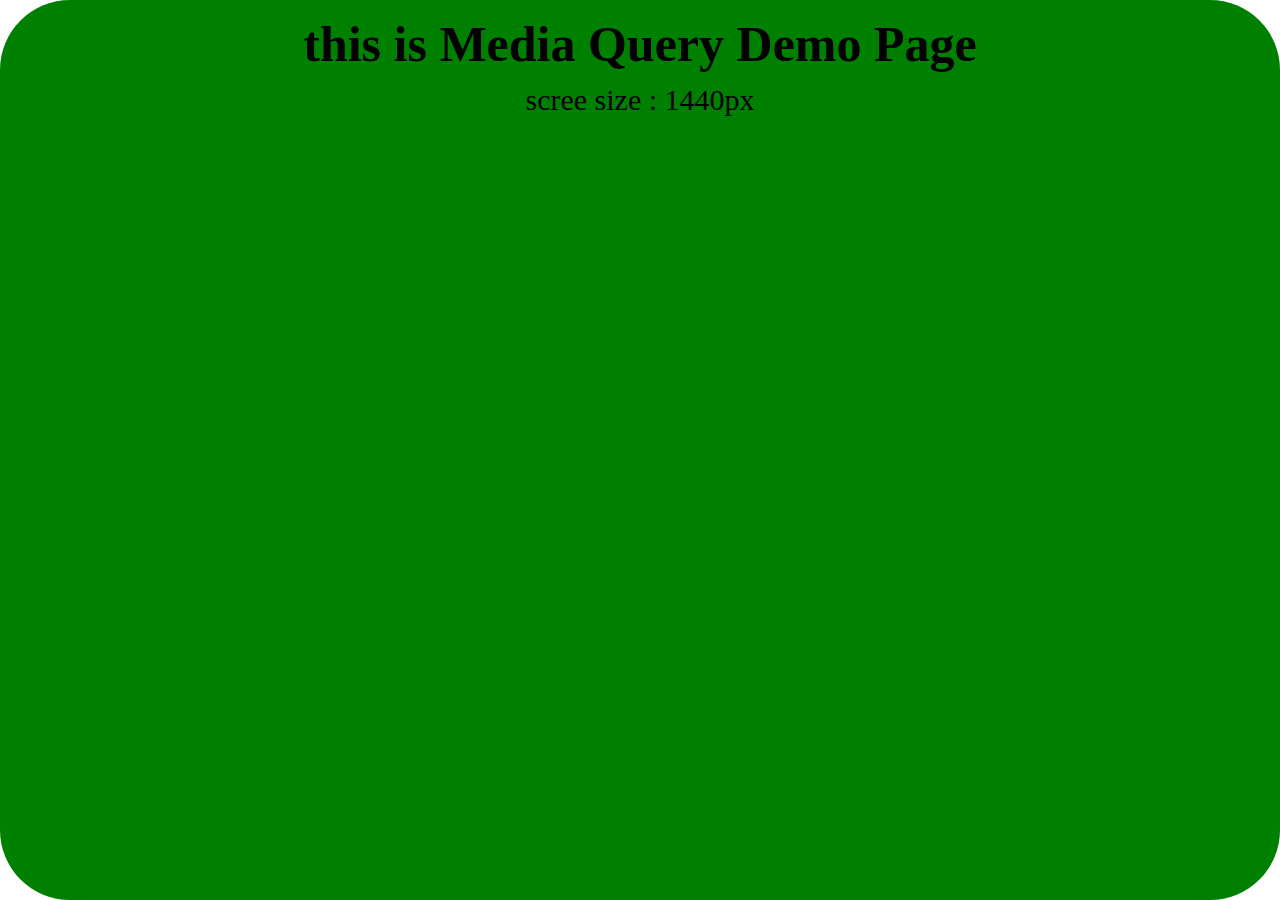
<file: index.html>
<!DOCTYPE html>
<html lang="en">
<head>
    <meta charset="UTF-8">
    <meta http-equiv="X-UA-Compatible" content="IE=edge">
    <meta name="viewport" content="width=device-width, initial-scale=1.0">
    <link rel="stylesheet" href="style.css">
    <title>Document</title>
</head>
<body>
    <div class="container">
        <H1>this is Media Query Demo Page</H1>
        <p class="box1">scree size : 1440px</p>
        <p class="box2">scree size : 1024px</p>
        <p class="box3">scree size : 768px</p>
        <p class="box4">scree size : 425px</p>
    </div>


</body>
</html>
</file>
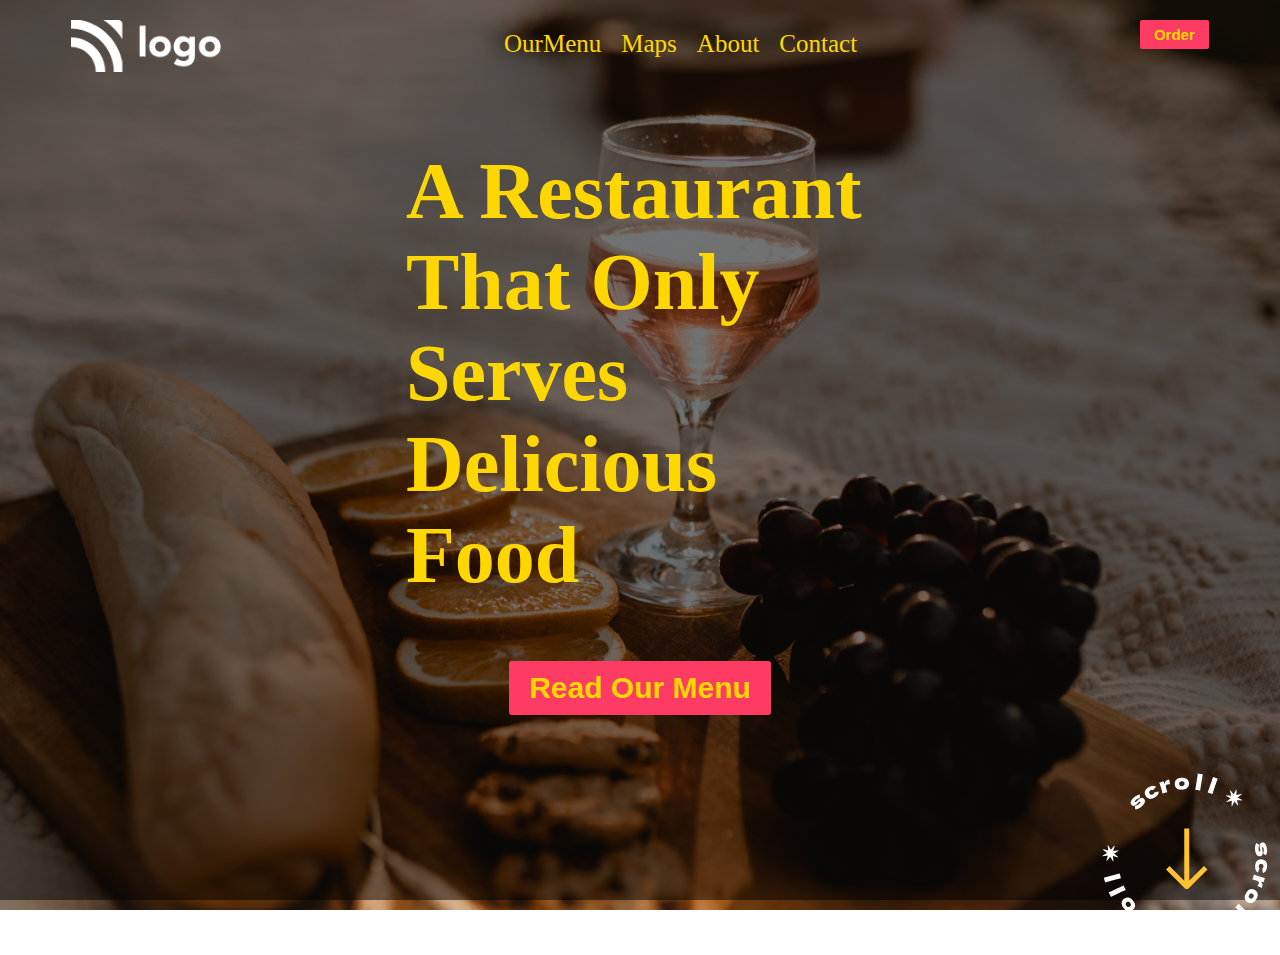
<file: ASSIGNMENT/assignment 1 feb3/index.html>
<!DOCTYPE html>
<html lang="en">
<head>
    <meta charset="UTF-8">
    <meta http-equiv="X-UA-Compatible" content="IE=edge">
    <meta name="viewport" content="width=device-width, initial-scale=1.0">
    <title>Document</title>
    <link rel="stylesheet" href="styles/style.css">
</head>
<body >
    <header>
        <nav>
           
                <div>
                    <a href="#"> <img class="logo" src="assets/white-logo.png" alt="logo"></a>
                </div>

                <div>     
                    <ul>
                        <li><a href="#">OurMenu</a></li>
                        <li><a href="#">Maps</a></li>
                        <li><a href="#">About</a></li>
                        <li><a href="#">Contact</a></li>
                       
                    </ul>
                </div>  
                <div>
                    <button class="btnorder"><a href="#">Order</a></button>
                </div>
        </nav>
    </header>
    <section>
        <h1>A Restaurant That Only Serves Delicious Food</h1>
       <div> <button class="btnmenu"><a href="#">Read Our Menu</a></button></div>
      
    </section>
    <footer>
         <div class="scroll"><a href="#"><img src="assets/scroll.png" alt="scroll"></a></div>
    </footer>
</body>
</html>
</file>
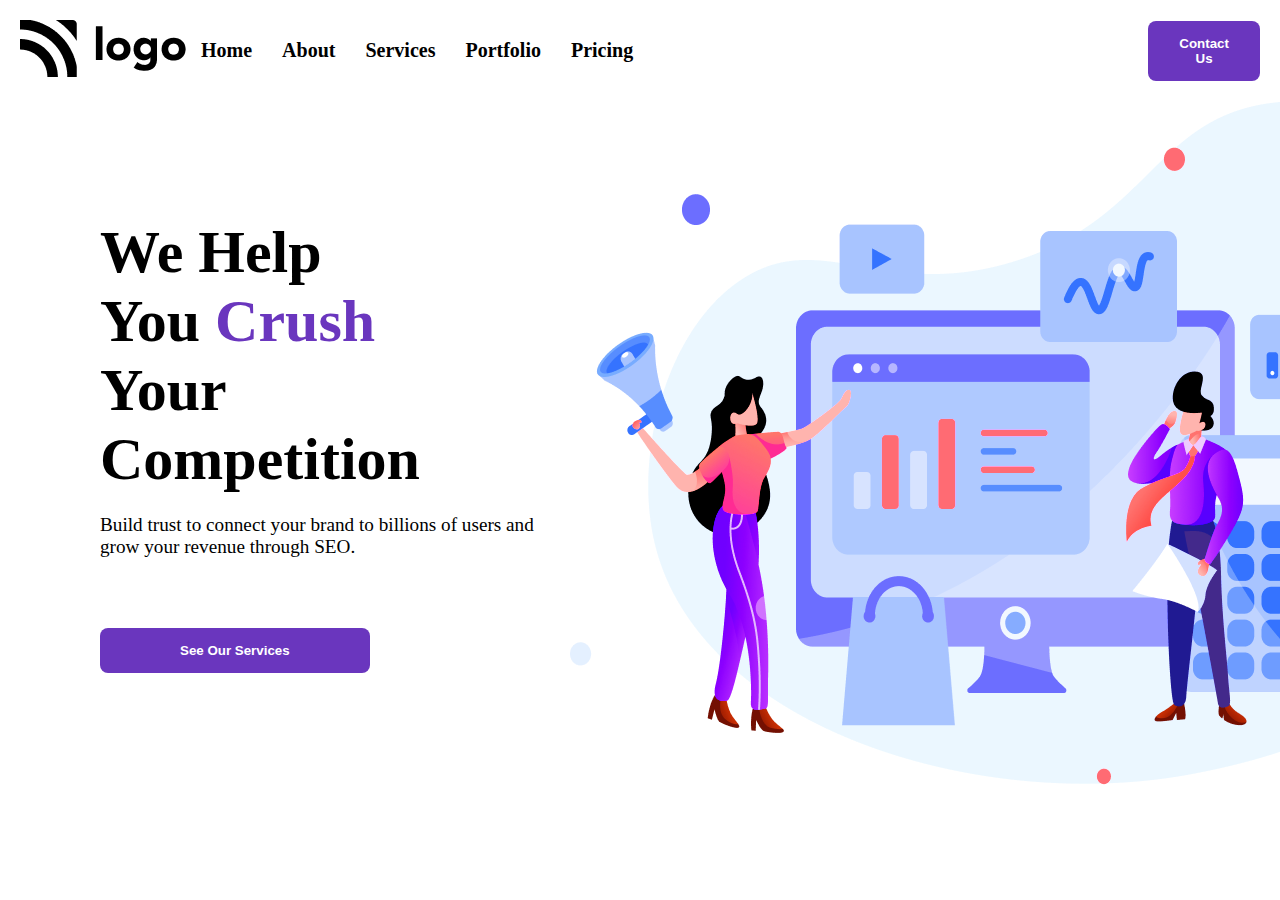
<file: ASSIGNMENT/assignment 2 feb4/index.html>
<!DOCTYPE html>
<html lang="en">

<head>
    <meta charset="UTF-8">
    <meta http-equiv="X-UA-Compatible" content="IE=edge">
    <meta name="viewport" content="width=device-width, initial-scale=1.0">
    <title>Assignment-2</title>
    <link rel="stylesheet" href="./styles/style.css">
    <link rel="preconnect" href="https://fonts.googleapis.com">
    <link rel="preconnect" href="https://fonts.gstatic.com" crossorigin>
    <link href="https://fonts.googleapis.com/css2?family=Poppins:wght@300;400;500;700&display=swap" rel="stylesheet">
</head>

<body>
        <header>
            <nav>
                <div>
                    <img src="./assets/Logo.png" alt="logo">
                </div>
                 <div>
                        <ul>
                            <li><a href="#">Home</a></li>
                            <li><a href="#">About</a></li>
                            <li><a href="#">Services</a></li>
                            <li><a href="#">Portfolio</a></li>
                            <li><a href="#">Pricing</a></li>
                        </ul>
                 </div>
                 <div >
                        <button class="btntop btn" ><a href="#">Contact Us</a></button>
                 </div>

            </nav>
        </header>
        <section>
                <div class="leftsection">
                    <h1>We Help You <span>Crush</span> Your Competition</h1>
                    <p>Build trust to connect your brand to billions of users and grow your revenue through SEO.</p>
                    <div >
                        <button class="btnsee btn"><a href="#">See Our Services</a></button>
                    </div>
                </div>
                <div class="rightsection">
                    <img src="./assets/Header Illustration.png">
                </div>
                
        </section>
</body>

</html>
</file>
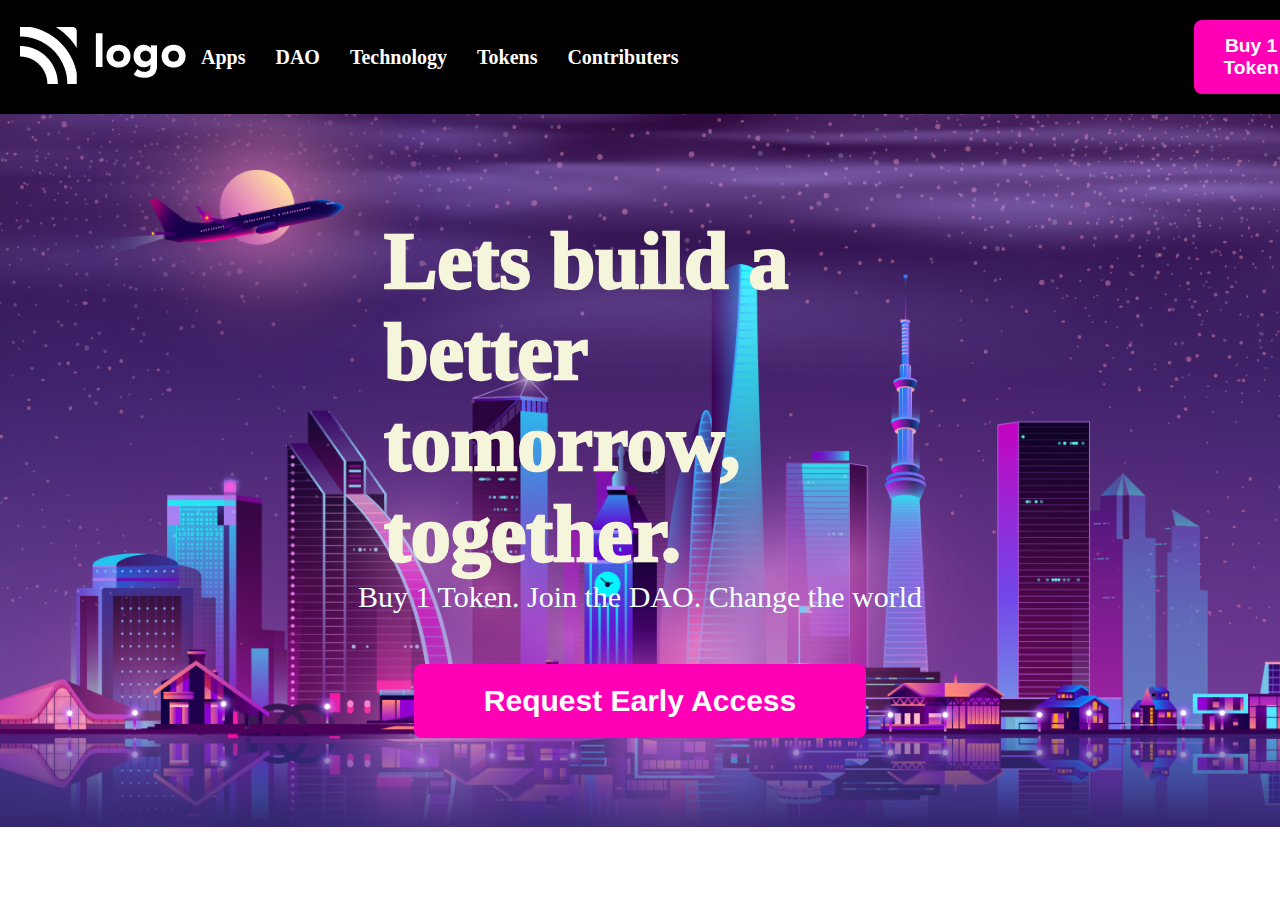
<file: ASSIGNMENT/assignment 3 feb5/index.html>
<!DOCTYPE html>
<html lang="en">

<head>
    <meta charset="UTF-8">
    <meta http-equiv="X-UA-Compatible" content="IE=edge">
    <meta name="viewport" content="width=device-width, initial-scale=1.0">
    <title>Assignment-03</title>
    <link rel="stylesheet" href="./styles/style.css">
    <link rel="preconnect" href="https://fonts.googleapis.com">
    <link rel="preconnect" href="https://fonts.gstatic.com" crossorigin>
    <link href="https://fonts.googleapis.com/css2?family=Poppins:wght@300;400;500;700&display=swap" rel="stylesheet">
</head>

<body>

  
 
<header>
            <nav>
                <div>
                    <img src="./assets/white-logo.png" alt="LOGO">
                </div>
                <div class="line"></div>
                 <div>
                        <ul>
                            <li>Apps</li>
                            <li>DAO</li>
                            <li>Technology</li>
                            <li>Tokens</li>
                            <li>Contributers</li>
                        </ul>
                 </div>
                 <div >
                        <button class="btntop btn" ><a href="#">Buy 1 Token</a></button>
                 </div>

            </nav>
        </header>
        <!-- Main Content Section Starts Here -->
        <section class="section">
            <h1 >Lets build a better tomorrow, together.</h1>
            <p >Buy 1 Token. Join the DAO. Change the world</p>
            <button class="btnmain btn">Request Early Access</button>
        </section>

    </div>

</body>

</html>
</file>
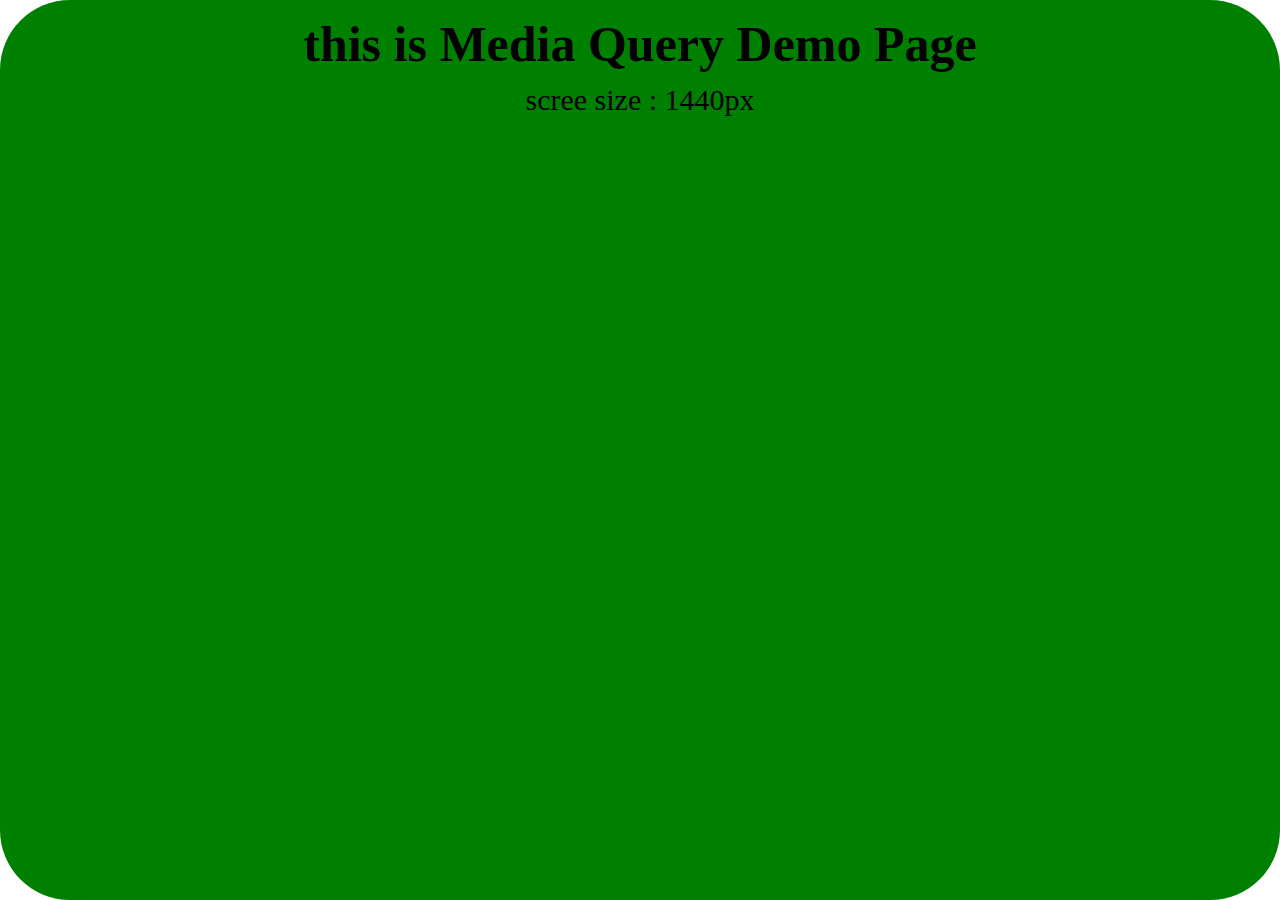
<file: ASSIGNMENT/assignment4 feb9/index.html>
<!DOCTYPE html>
<html lang="en">
<head>
    <meta charset="UTF-8">
    <meta http-equiv="X-UA-Compatible" content="IE=edge">
    <meta name="viewport" content="width=device-width, initial-scale=1.0">
    <link rel="stylesheet" href="style.css">
    <title>Document</title>
</head>
<body>
    <div class="container">
        <H1>this is Media Query Demo Page</H1>
        <p class="box1">scree size : 1440px</p>
        <p class="box2">scree size : 1024px</p>
        <p class="box3">scree size : 768px</p>
        <p class="box4">scree size : 425px</p>
    </div>


</body>
</html>
</file>
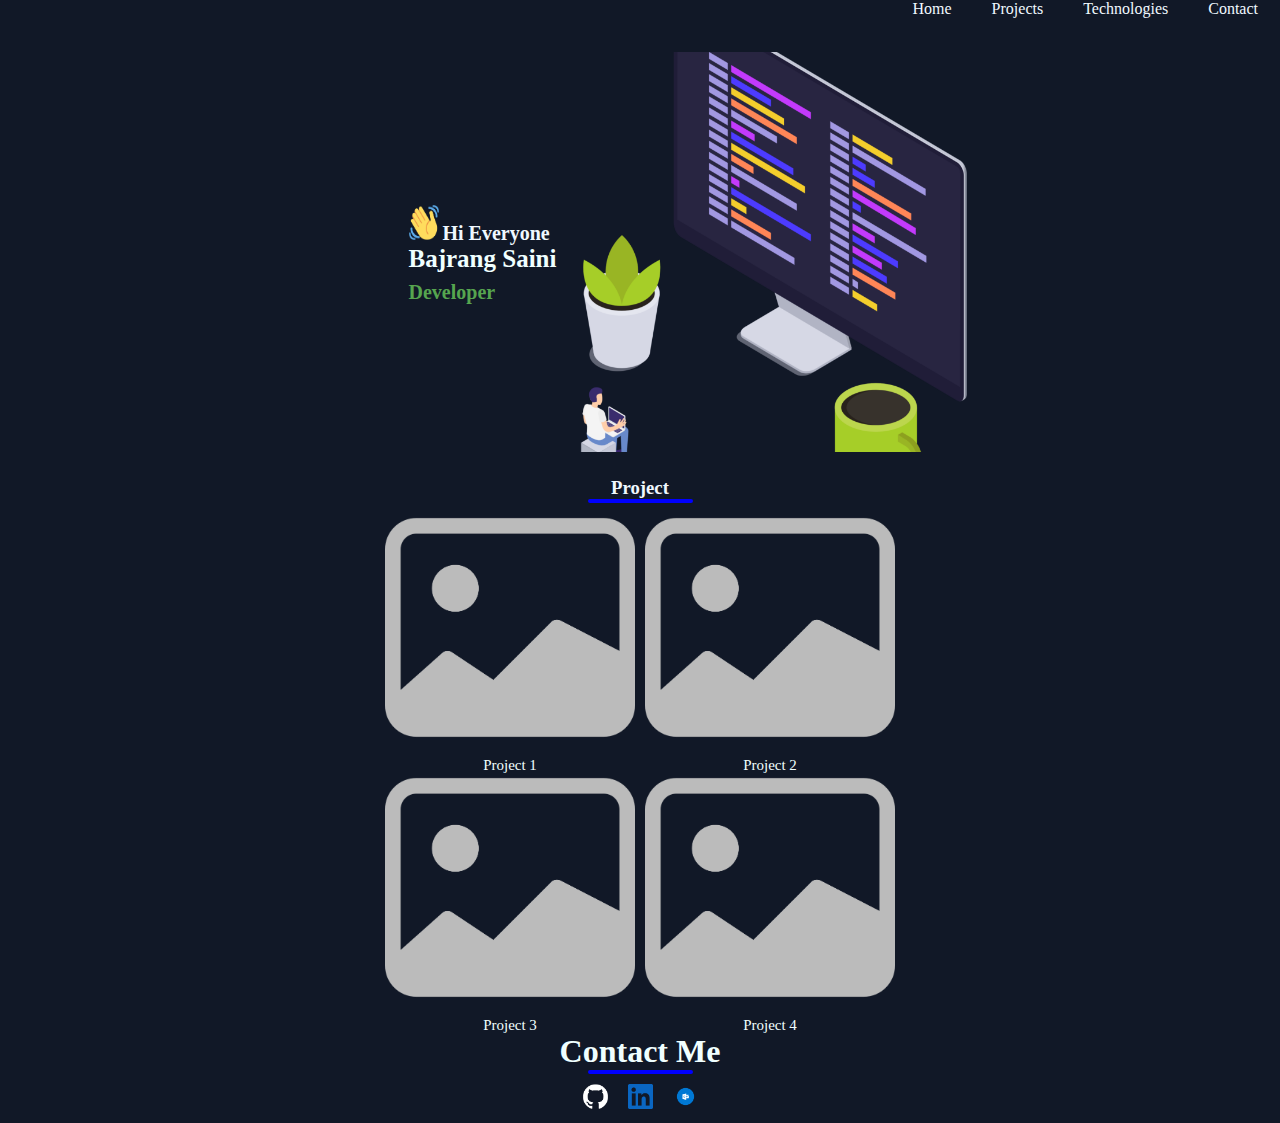
<file: ASSIGNMENT/assignment5  feb 10/index.html>
<!DOCTYPE html>
<html lang="en">
<head>
    <meta charset="UTF-8">
    <meta http-equiv="X-UA-Compatible" content="IE=edge">
    <meta name="viewport" content="width=device-width, initial-scale=1.0">
    <title>project 5</title>            
    <link rel="stylesheet" href="style.css">
</head>
<body>
    <div class="container">
    <header>
        <nav>
            <div class="hambargar">
                <img src="assets/hambrger.png" alt="hambargar";>
            </div>
            <div class="topmenu">
            <ul>
                <li><a href="#">Home</a></li>
                <li><a href="#">Projects</a></li>
                <li><a href="#">Technologies</a></li>
                <li><a href="#">Contact</a></li>
            </ul>
        </div>
        </nav>
    </header>

    <main>
        <div class="maintop-left">
            <img src="assets/waving-hand.png" alt="waving hand">
            <h3>Hi Everyone</h3>
            <h2>Bajrang Saini</h2>
            <h6>Developer</h6>
        </div>
        <div class="maintop-right">
            <img src="assets/pc-image.png" alt="pcimg" width="200px" height="200px">
        </div>
    </main>
    <section>
                <div>
                    <h3>Project</h3>
                    <div class="line"></div>
                </div>
            <div class="img4">
                        <div class="box box1"><img src="assets/image.png">Project 1</div>
                        <div class="box box1"><img src="assets/image.png">Project 2</div>
                        <div class="box box1"><img src="assets/image.png">Project 3</div>
                        <div class="box box1"><img src="assets/image.png">Project 4</div>
             </div>

            </section>
    <footer>
        <h1>Contact Me </h1>
        <div class="line"></div>
        <ul class="social">
            <li><a><img src="assets/github.png"> </a></li>
            <li><a><img src="assets/linkedin.png"></a></li>
            <li><a><img src="assets/outlook.png"></a></li>
        </ul>

    </footer>
</div>
</body>
</html>
</file>
<file: style.css>
*{
    margin: 0;
    padding: 0;
    box-sizing: border-box;
}

.container
{
display: flex;
flex-direction: column;
/* justify-content: center; */
align-items: center;
background-color:aqua;
height:100vh;
border-radius: 70px;

}
.container h1 
{
    margin-top: 5px;
    text-align: center;
}
p
{
    display: none;
}



/* screen 1440pixel */
@media screen  And (max-width:1440px)
{
    .container
    {
    background-color: green;
    }
   .box1
   {
    display: block;
    font-size: 30px;
   }
   h1
   {font-size: 50px;
    padding: 10px;
   }
}
/* screen size 1024 */
@media screen  And (max-width:1024px)
{
    .container
    {
    background-color: rgb(104, 110, 51);
    }
   .box2
   {
    display: block;
    font-size: 40px;
   }
   .box1
   {display: none;}

   h1
   {font-size: 60px;
    padding: 10px;
   }
}

/* screen 768pixel */
@media screen  And (max-width:768px)
{
    .container
    {
    background-color: rgb(233, 65, 208);
    }
   .box3
   {
    display: block;
    font-size: 40px;
   }
   .box2
   {
    display: none;
   }
   h1
   {font-size: 50px;
    padding: 20px;
   }

}

/* screen 425pixel */
@media screen  And (max-width:600px)
{
    .container
    {
    background-color: rgb(254, 98, 0);
    }
    
   .box4
   {
    display: block;
    font-size: 40px;
   }
   .box3
   {
    display: none;
   
   }
   h1{font-size: 80px;
        padding: 25px;
    }
}
</file>
<file: ASSIGNMENT/assignment 1 feb3/styles/style.css>
*
{
  margin: 0;
  padding: 0;
  box-sizing: border-box;
 
 
}
body
{
  background-image:linear-gradient(rgba(0, 0, 0, 0.5), rgba(0, 0, 0, 0.5)),url(../assets/back.png);
  background-repeat: no-repeat;
  background-attachment: fixed;
  background-size: cover ;
  width: 100%;
  height: 100%;
}
a
{
  text-decoration: none;
  color: #ffd700;
}
nav
{
  display: flex;
  justify-content: space-between;
  padding: 20px;
  margin:0 4%;
}
.logo
{
  width: 150px;
}

header nav ul
{
  display: flex;
  list-style: none;
  align-items: center;

}
nav ul li 
{
  font-size: 25px;
  padding: 10px;
  color: #ffd700;
}
.btnorder
{
  font-size: 15px;
  background-color:#fe3c63;
  color: bisque;
  padding: 6px 14px;
  font-weight: 600;
  border-radius: 2px;
  border: transparent;
}
section
{
  display: flex;
  align-items: center;
  flex-direction: column;
   padding: 50px 250px;

}
section h1 
{

  font-size: 80px;
  font-weight: 800;
  width: 60%;
  color: #ffd700;
}
.btnmenu
{
  font-size: 30px;
  background-color:#fe3c63;
  color: bisque;
  padding: 10px 20px;
  font-weight: 600;
  border-radius: 3px;
  border: transparent;
  margin-top: 60px;
}
.scroll
{
  display: flex;
  justify-content: right;
}
</file>
<file: ASSIGNMENT/assignment 2 feb4/styles/style.css>
*
{
  margin: 0px;
  padding: 0;
  box-sizing: border-box;
}
a
{
  text-decoration: none;
  /* color: black; */
  color:unset;
}

body
{
  height: 100%;
  width: 100%;

}
nav
{
  display: flex;
  justify-content: space-between;
  align-items: center;
  padding: 20px;
/* border: 2px solid red; */

}

nav ul
{
  margin-right: 500px;
  list-style: none;
  display: flex;
 /* border: 2px solid yellow; */
}
nav ul li
{
  margin: 15px;
  font-size: 20px;
  font-weight: 550;
  color: black;
  
}
.btn
{
  color:rgb(255, 255, 255);
 font-weight: 650;
  background-color: #6a36be;
  border: transparent;
  border-radius: 8px;
 
}
.btntop
{
  padding: 15px 30px;
 
}
.btnsee
{
  padding: 15px 80px;
  margin-top:50px;
 
}
section
{
  display: flex;
  align-items: center;
/* border: 2px solid red; */
}
.leftsection
{
width: 40%;
display: flex;
flex-direction: column;
row-gap: 20px;
/* border: 2px solid blue; */
margin-left: 100px;
}
section h1
{
  font-size: 60px;
  font-weight: 800;
  padding-right: 150px;
}
section span
{
  color:#6a36be ;
}
section p
{
  font-size: larger;
}

.rightsection img
{
filter: saturate(2);

}
</file>
<file: ASSIGNMENT/assignment 3 feb5/styles/style.css>
*
{
  margin: 0px;
  padding: 0;
  box-sizing: border-box;
}
a
{
  text-decoration: none;
  /* color: black; */
  color:unset;
}

body
{
  height: 100%;
  width: 100%;
background-image: url(../assets/bg.png);
background-repeat: no-repeat;
background-size:  100%;
background-position:top;

}
nav
{
  display: flex;
  justify-content: space-between;
  align-items: center;
  padding: 20px;
/* border: 2px solid red; */
background-color: black;

}

.line
{
    height: 50px;
    width: 2px;
    /* margin-left: 0px; */
    background-color: white;
}

nav ul
{
  margin-right: 500px;
  list-style: none;
  display: flex;
 /* border: 2px solid yellow; */
}
nav ul li
{
  margin: 15px;
  font-size: 20px;
  font-weight: 550;
  color: rgb(255, 255, 255);
  
}
.btn
{
  color:rgb(255, 255, 255);
 font-weight: 550;
  background-color: #ff00b7;
  border: transparent;
  border-radius: 8px;
  font-size: larger;
 
}
.btntop
{
  padding: 15px 30px;
 
}
.btnmain
{
  padding: 20px 70px;
  margin-top:50px;
  font-size: 30px;
 
}
section
{
  display: flex;
  align-items: center;
  flex-direction: column;
  justify-content: center;
  padding: 08% 25% 0% 25%;
 
 
/* border: 2px solid red; */
}

section h1
{
  font-size: 80px;
  font-weight: 1000;
  /* padding: 50px 100px; */
  color: beige;
  margin-left: 10%;
 

}

section p
{
  font-size: 30px;
  color: azure;
}
</file>
<file: ASSIGNMENT/assignment4 feb9/style.css>
*{
    margin: 0;
    padding: 0;
    box-sizing: border-box;
}

.container
{
display: flex;
flex-direction: column;
/* justify-content: center; */
align-items: center;
background-color:aqua;
height:100vh;
border-radius: 70px;

}
.container h1 
{
    margin-top: 5px;
    text-align: center;
}
p
{
    display: none;
}



/* screen 1440pixel */
@media screen  And (max-width:1440px)
{
    .container
    {
    background-color: green;
    }
   .box1
   {
    display: block;
    font-size: 30px;
   }
   h1
   {font-size: 50px;
    padding: 10px;
   }
}
/* screen size 1024 */
@media screen  And (max-width:1024px)
{
    .container
    {
    background-color: rgb(104, 110, 51);
    }
   .box2
   {
    display: block;
    font-size: 40px;
   }
   .box1
   {display: none;}

   h1
   {font-size: 60px;
    padding: 10px;
   }
}

/* screen 768pixel */
@media screen  And (max-width:768px)
{
    .container
    {
    background-color: rgb(233, 65, 208);
    }
   .box3
   {
    display: block;
    font-size: 40px;
   }
   .box2
   {
    display: none;
   }
   h1
   {font-size: 50px;
    padding: 20px;
   }

}

/* screen 425pixel */
@media screen  And (max-width:600px)
{
    .container
    {
    background-color: rgb(254, 98, 0);
    }
    
   .box4
   {
    display: block;
    font-size: 40px;
   }
   .box3
   {
    display: none;
   
   }
   h1{font-size: 80px;
        padding: 25px;
    }
}
</file>
<file: ASSIGNMENT/assignment5  feb 10/style.css>
*
{padding: 0;
margin: 0;
box-sizing: border-box;

}
a{text-decoration:none ;
color: unset;}
body
{
  
}
.container{
  background-color: #111827;
  /* height: 100vh;
  width: 100vw; */
  display: flex;
  flex-direction: column;
  row-gap:20px;
}
nav
{
  display: flex;
  justify-content:space-between;
  padding: 0 2px;
}
.hambargar > img{visibility: hidden;}
nav ul
{
  list-style-type: none;
  display:flex;
  align-items: center;
  
}
nav ul li
{
padding: 0 20px;
color: aliceblue;
border-radius: 50px;

}
nav ul li:hover {
  background-color: blueviolet;
  cursor: pointer;
}
nav img
{
  height: 30px;
  width: 30px;
}
main
{
  display: flex;
  justify-content: center;
  margin-top:0 ;
  height: 400px;
  /* border: 2px solid greenyellow; */
  align-items: center;
  gap: 15px;
  
}
.maintop-left
{
  width: 12%;
  /* display: flex; */
  /* display: flex; */
  /* border: 2px solid blue; */
  /* text-align: right; */
  margin-left: 7%;
  
  
}
.maintop-left h3
{
font-weight: 600;
color: aliceblue;
display: inline;
font-size: 20px;
padding: 3px 0px;
/* padding: 10px; */
/* border: 2px solid red; */
}
.maintop-left h2
{
  color: azure;
  font-size: 25px;
}
.maintop-left h6
{
  color: rgb(86, 165, 79);
  font-size: 20px;
  margin-top: 8px;
}
.maintop-left img
{
  height: 35px;
  width: 30px;
  /* margin: 0px; */
  /* padding: 0 5px; */
  /* display: inline-block; */
  /* border: 2px solid red; */
}
.maintop-right
{
  /* display: inlin; */
  /* height: 100%; */
  width: 30%;
  /* border: 2px solid yellow; */

 
}
.maintop-right img
{
  width: 390px;
  height: 400px;
 
}
section
{
  /* display: grid; */
  /* border: 2px solid red; */
  width: 100%;
  /* height: 100%; */
  margin-top: 3px;
}
.img4
{

  display:grid;
  grid-template-columns:250px 250px;
  grid-template-rows: 250px 250px;
  justify-content: center;
  gap: 10px; 
  
}
.box
{

 text-align: center;
 color: azure;
 font-size: 15px;
 /* border: 2px solid red; */
}
section h3
{
text-align: center;
color: aliceblue;

}
.line {
  background-color: #0000ff;
  height: 4px;
  border-radius: 50px;
}
section .line {
  width: 105px;
  margin: auto;
}
footer .line {
  width: 105px;
  margin: auto;
}
section img
{
  height: 250px;
  width: 250px;
}
footer
{
  text-align: center;
  color: azure;
}

.social img
{
  height: 25px;
  width: 25px;

}
footer ul
{
  list-style: none;
  display: flex;
  justify-content: center;
}
footer ul li
{
  padding: 10px;
}

@media screen and (max-width:768px)

{
  
 .topmenu{display:none;} 
 .hambargar > img{visibility: visible;}
 main{flex-direction: column;margin-top: 80px;}
 .maintop-left{ width: 80%; text-align: center;}
 .maintop-left h3{display: block;font-size: 35px;}
 .maintop-left h2{font-size: 40px;}
 .maintop-right{display: flex; justify-content: center;}
section{margin-top: 90px;}
.img4{grid-template-columns: 250px;gap: 30px;}
section h3{font-size: 35px;text-decoration: underline;}


}
</file>
